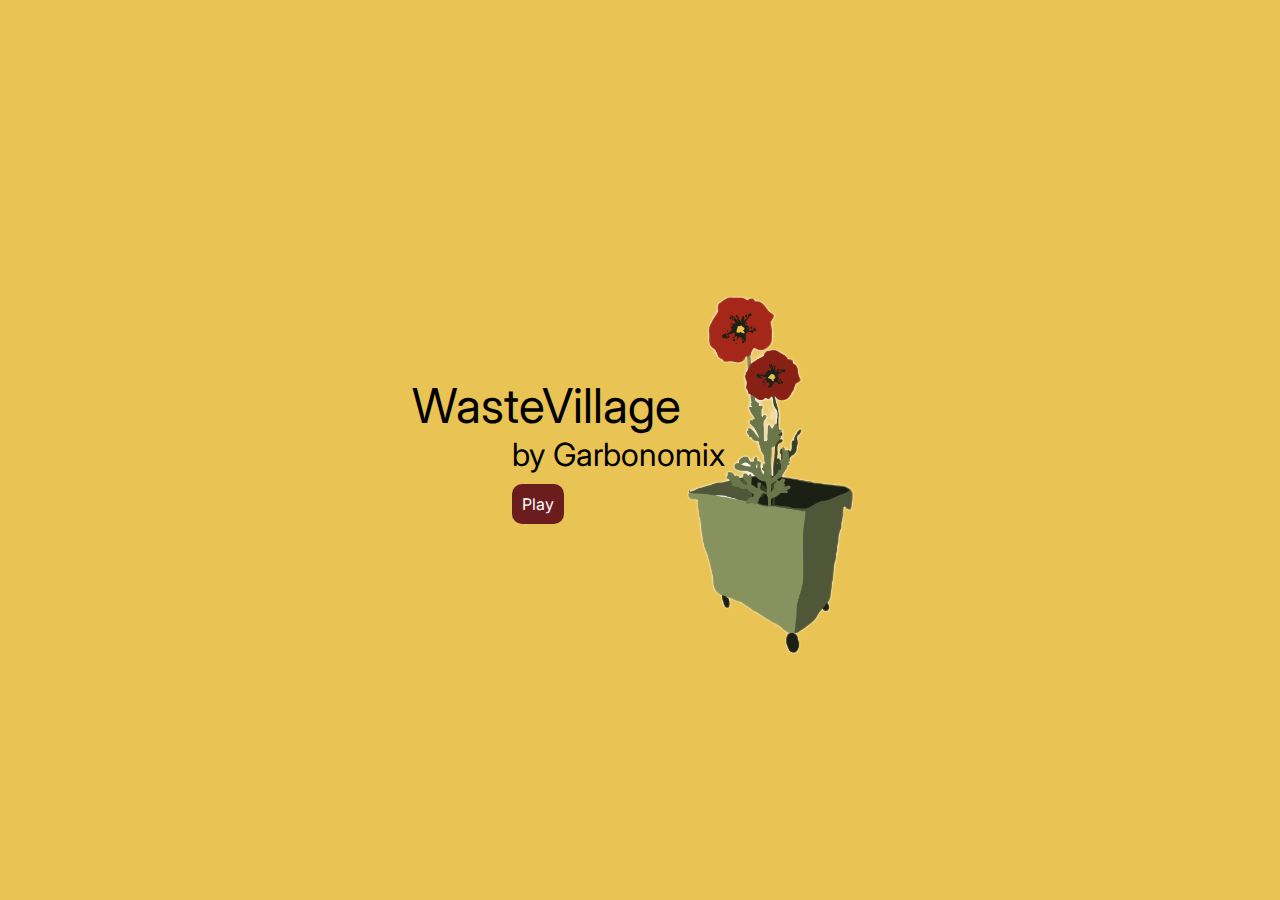
<file: index.html>
<!DOCTYPE html>
<html lang="en">
<head>
    <meta charset="UTF-8">
    <meta name="viewport" content="width=device-width, initial-scale=1.0">
    <title>WasteVillage | by Garbonomix</title>
    <link rel="icon" href="images/garbonomix-icon.png">
    <link rel="stylesheet" href="styles/root.css">
    <link rel="stylesheet" href="styles/style.css">
</head>
<body>
    <main>
        <div id="header">
            <div id="game-name">
                <p id="waste">WasteVillage</p>
                <p id="garb">by Garbonomix</p>
                <a href="avatar.html"><button>Play</button></a>
            </div>
            <img src="images/soptunna-trans.png">
        </div>
    </main>
</body>
</html>
</file>
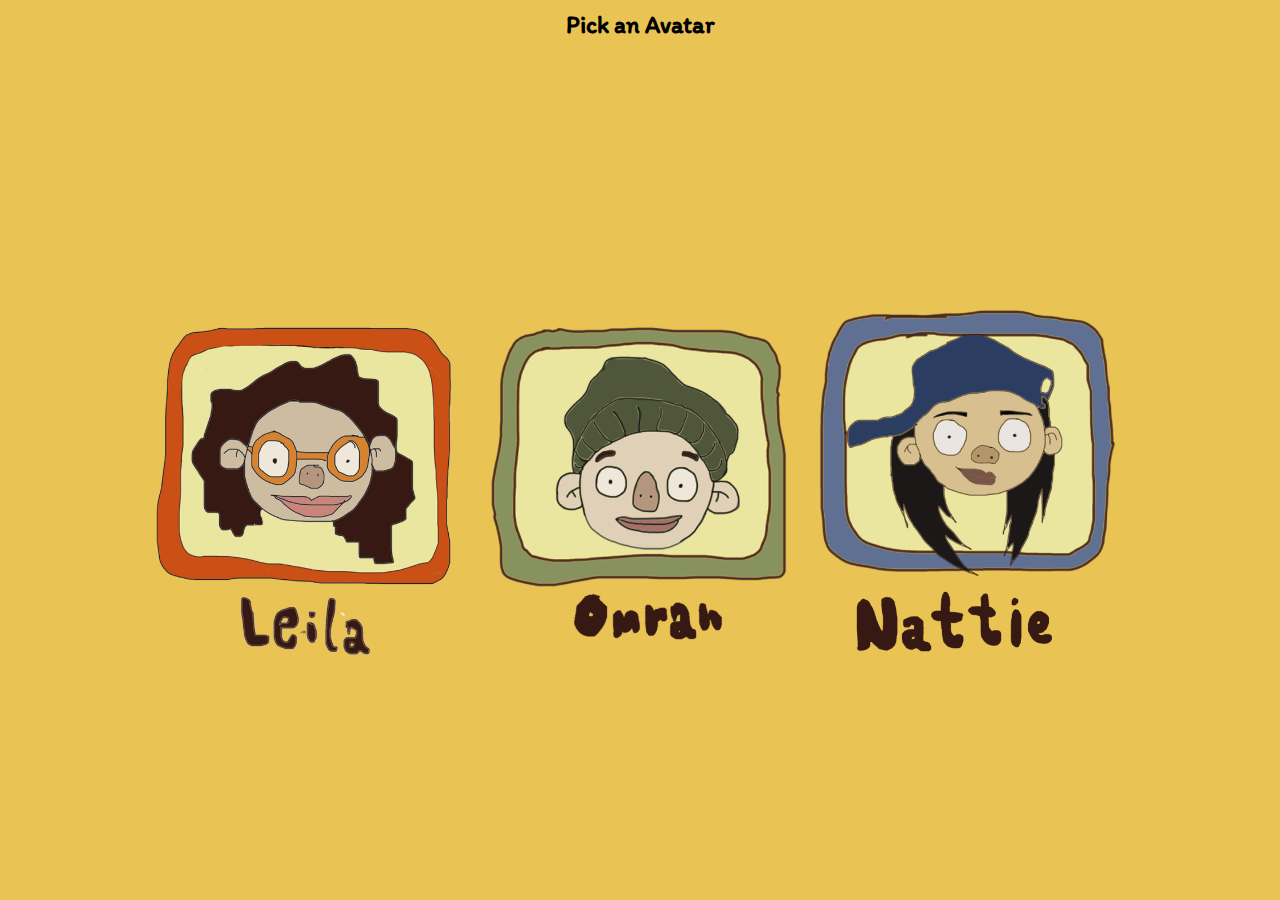
<file: avatar.html>
<!DOCTYPE html>
<html lang="en">
<head>
    <meta charset="UTF-8">
    <meta name="viewport" content="width=device-width, initial-scale=1.0">
    <title>Avatar and Village name | WasteVillage</title>
    <link rel="stylesheet" href="styles/root.css">
    <link rel="stylesheet" href="styles/avatar.css">
    <link rel="icon" href="images/garbonomix-icon.png">
</head>
<body>
    <div class="overlay">
        <h2 id="o-head">Pick an Avatar</h2>
        <div id="o-avatars">
            <div id="leila">
                <img src="images/leila.png">
            </div>
            <div id="omrah">
                <img src="images/omrah.png">
            </div>
            <div id="nattie">
                <img src="images/nattie.png">
            </div>
        </div>
    </div>
    <a id="back" href="index.html">Back</a>
    <main>
        <div id="avatar">
            <img src="images/leila.png">
            <!-- <a id="char-select" href="#">Pick a new avatar</a> -->
        </div>
        <div id="name-of-village">
            <p>Name your village:</p>
            <input type="text">
            <div id="done">
                <button>✓</button>
            </div>
        </div>
    </main>
    <script src="scripts/script.js"></script>
</body>
</html>
</file>
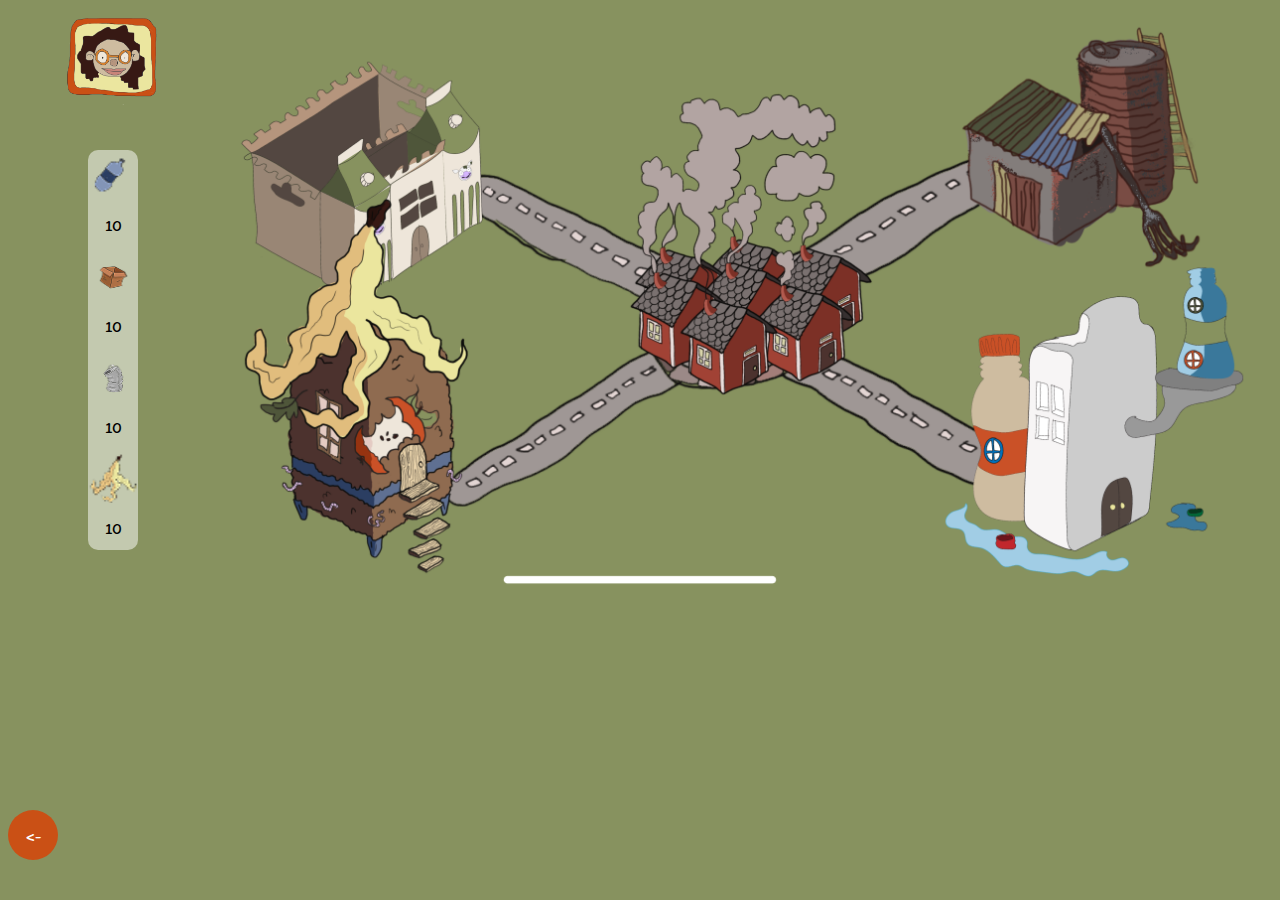
<file: village-new.html>
<!DOCTYPE html>
<html lang="en">
<head>
    <meta charset="UTF-8">
    <meta name="viewport" content="width=device-width, initial-scale=1.0">
    <title>Village Center | WasteVillage</title>
    <link rel="stylesheet" href="styles/root.css">
    <link rel="stylesheet" href="styles/village-new.css">
    <link rel="icon" href="images/garbonomix-icon.png">
</head>
<body>
    <main>
        <div class="speech-bubble" id="speech-bubble1">
            <p>Welcome to <span></span> Village! Before you can start to build your trash islands, you need to collect trash from the city centre. Click on the city centre, and start your
                garbo-journey!</p>
        </div>
        <div class="speech-bubble" id="speech-bubble2">
            <p>Oh no!!? So much garbage! They’re practically drowning, let’s help them.
            </p>
        </div>
        <div class="speech-bubble" id="speech-bubble3">
            <p>First. Press the exclamation marks to
                organize the garbage. You’ve got this
                Garbo-champ!
                </p>
        </div>
        <div class="speech-bubble" id="speech-bubble4">
            <p>Way to go Garbochamp! You collected the garbage!</p>
        </div>
        <div class="speech-bubble" id="cooldown-msg">
            <p>Slow down Garbochamp! You can't collect any more trash at the moment.</p>
        </div>
        <div id="back-button"><-</div>
        <div id="centre"></div>
        <div id="collect-trash"></div>
        <aside>
            <img id="profile-pic" src="images/leila-without-text.png">
            <div id="resources">
                <img src="images/bottle.png">
                <p id="plastic"></p>
                <img src="images/box.png">
                <p id="metal"></p>
                <img src="images/can.png">
                <p id="compost"></p>
                <img src="images/banana.png">
                <p id="cardboard"></p>
            </div>
        </aside>
        <div id="map">
            <img src="images/village-map.png">
        </div>
    </main>
    <script src="scripts/script.js"></script>
    <script src="scripts/village-new.js"></script>
</body>
</html>
</file>
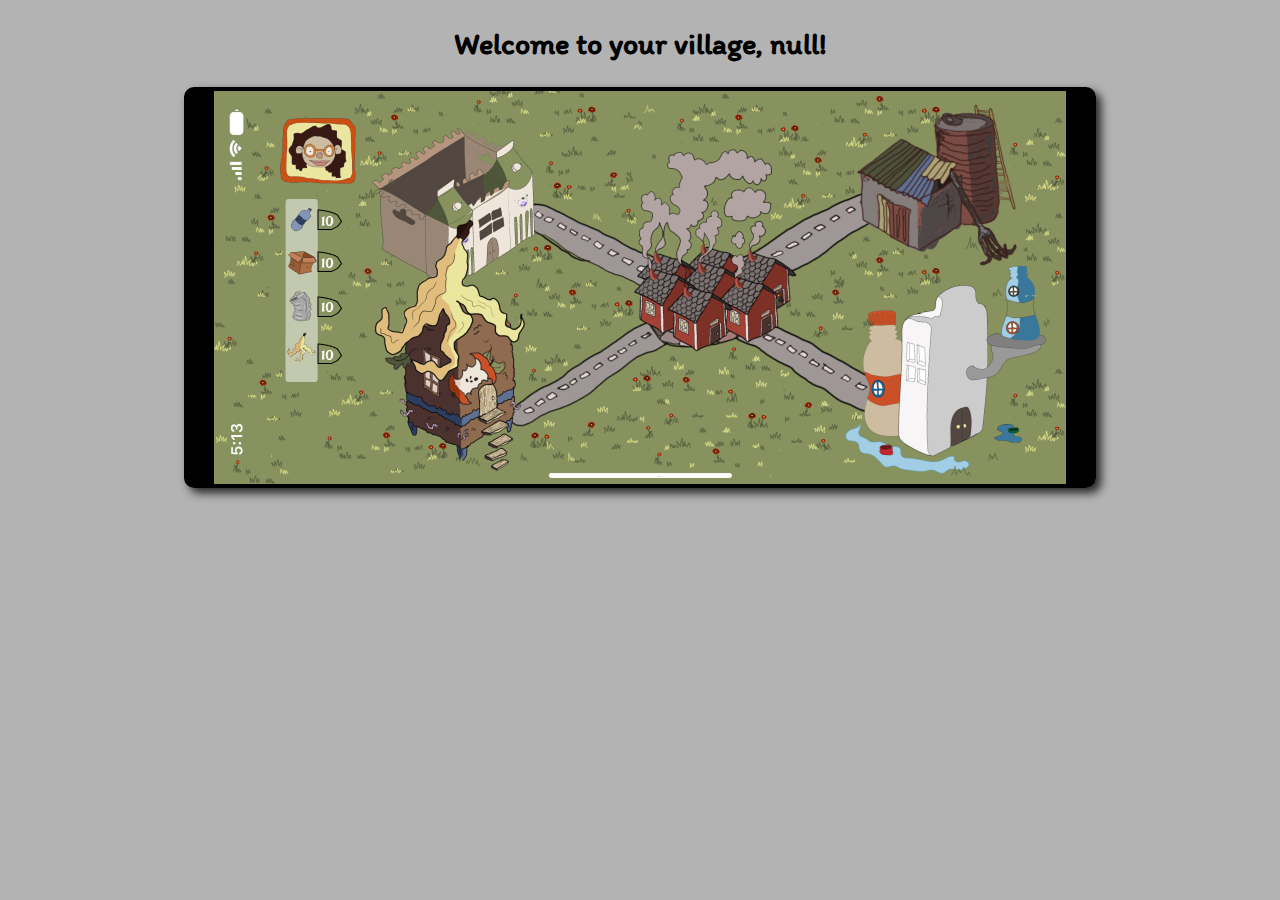
<file: village.html>
<!DOCTYPE html>
<html lang="en">
<head>
    <meta charset="UTF-8">
    <meta name="viewport" content="width=device-width, initial-scale=1.0">
    <title>Village Center | WasteVillage</title>
    <link rel="stylesheet" href="styles/root.css">
    <link rel="stylesheet" href="styles/village.css">
    <link rel="icon" href="images/garbonomix-icon.png">
</head>
<body>
    <h2>Welcome to your village, </h2>
    <div id="game">
        <img src="images/village-home-1.png">
    </div>
    <script src="scripts/script.js"></script>
    <script src="scripts/village.js"></script>
</body>
</html>
</file>
<file: styles/root.css>
@font-face {
    font-family: main;
    src: url(../fonts/Inter-VariableFont_opsz\,wght.ttf);
}

@font-face {
    font-family: itim;
    src: url(../fonts/Itim-Regular.ttf);
}

* {
    box-sizing: border-box;
}

body {
    font-family: itim;
}

:root {
    --main-color: #E9C353;
    --loading-bar: #6B1D1D;
    --button: #CA5015;
    --village: #87925F;
}
</file>
<file: styles/style.css>
body {
    background-color: var(--main-color);
    margin: 0;
}

button {
    all: unset;
    text-align: center;
    display: inline-block;
    padding: 10px;
    margin-top: 10px;
    width: auto;
    background-color: var(--loading-bar);
    border-color: var(--loading-bar);
    border-radius: 10px;
    color: white;
}

button:active {
    transform: scale(0.90);
}

button:hover {
    background-color: var(--button);
    cursor: pointer;
}

#game-name {
    justify-self: right;
    font-family: main;
}

#garb {
    font-size: 32px;
}

p {
    margin: 0;
}

#header {
    display: grid;
    grid-template-columns: 2fr 1fr;
    justify-self: center;
    align-items: center;
}

#header img {
    height: 400px;
    position: relative;
    right: 190px;
    top: 30px;
}

main {
    max-width: 1000px;
    height: 100vh;
    display: grid;
    grid-template-columns: 1fr;
    align-items: center;
    margin: auto;
}

#waste {
    font-size: 48px;
    position: relative;
    right: 100px;
}
</file>
<file: styles/avatar.css>
body {
    background-color: var(--main-color);
}

#avatar {
    text-align: center;
    border-bottom: 2px solid var(--main-color);
}

#avatar:hover {
    border-bottom: 2px solid black;
}

#avatar img {
    height: 500px;
}

#avatar img:hover {
    cursor: pointer;
}

#avatar a {
    text-decoration: none;
    color: black;
    font-size: 20px;
    padding: 10px;
    border-radius: 10px;
}

#avatar a:active {
    background-color: black;
    color: var(--main-color);
}

#avatar a:hover {
    text-decoration: underline;
}

#back {
    font-size: 12px;
}

#done a {
    text-decoration: none;
}

#done button {
    all: unset;
    text-align: center;
    position: relative;
    top: 30px;
    border-radius: 50%;
    height: 50px;
    width: 50px;
    background-color: var(--button);
    border-color: #a4893a;
    font-size: 20px;
    color: white;
}

#done button:active {
    transform: scale(0.90);
}

#done button:hover {
    cursor: pointer;
    background-color: var(--loading-bar);
}

#done button:focus {
    outline: 3px solid blue;
}

main {
    max-width: 1000px;
    margin: auto;
    display: grid;
    grid-template-columns: 1fr 3fr;
    align-items: center;
}

#name-of-village {
    display: flex;
    align-items: center;
    flex-direction: column;
}

#name-of-village input {
    width: 600px;
    height: 50px;
    border-radius: 12px;
    border: 2px solid #a4893a;
    border-width: 2px;
    box-shadow: none;
    font-size: 20px;
    text-align: center;
    font-family: inherit;
}

.overlay {
    position: fixed;
    top: 0;
    left: 0;
    width: 100%;
    height: 100%;
    background-color: var(--main-color);
    z-index: 1;
    display: block;
}

#o-avatars {
    max-width: 1000px;
    margin: auto;
    height: 100vh;
    display: grid;
    grid-template-columns: repeat(3, 1fr);
    align-items: center;
}

#o-avatars div img {
    width: 100%;
}

#o-avatars div img:hover {
    cursor: pointer;
}

#o-avatars div:hover {
    border-bottom: 2px solid black;
    margin-bottom: 10px;
}

#o-head {
    margin: 0;
    text-align: center;
    margin-top: 10px;
}

p {
    font-size: 38px;
}
</file>
<file: styles/village-new.css>
aside {
    display: grid;
    grid-template-rows: 100px 1fr;
    align-items: center;
}

aside img {
    width: 100px;
    justify-self: center;
}

#back-button {
    height: 50px;
    width: 50px;
    border-radius: 50%;
    background-color: var(--button);
    position: absolute;
    display: flex;
    justify-content: center;
    align-items: center;
    color: white;
    top: 90%;
}

body {
    background-color: var(--village);
}

#centre {
    position: absolute;
    height: 200px;
    width: 200px;
    left: 50%;
    top: 40%;
}

#collect-trash {
    height: 200px;
    width: 200px;
    position: absolute;
    left: 45%;
    top: 45%;
    display: none;
}

main {
    display: grid;
    grid-template-columns: 1fr 5fr;
}

#map {
    display: grid;
    grid-template-columns: 1fr;
}

#map img {
    height: 100%;
    width: 100%;
    object-fit: cover;
}

#resources {
    background-color: rgba(255, 255, 255, 0.5);
    height: 400px;
    width: 50px;
    border-radius: 10px;
    justify-self: center;
    display: grid;
    grid-template-rows: 50px 1fr 50px 1fr 50px 1fr 50px 1fr;
    align-items: center;
    text-align: center;
}

#resources img {
    max-height: 100%;
    max-width: 100%;
    object-fit: contain;
    justify-self: center;
}

#recources p {
    border-bottom: 1px solid black;
}

.speech-bubble {
    position: absolute;
    width: 500px;
    height: 125px;
    background-color: rgba(255, 255, 255, 0.8);
    border-radius: 10px;
    padding: 10px;
    left: 150px;
    top: 100px;
    display: none;
}
</file>
<file: styles/village.css>
body {
    background-color: #b3b3b3;
}

#game {
    display: flex;
    max-width: 852px;
    border: 4px solid black;
    border-radius: 10px;
    border-right-width: 30px;
    border-left-width: 30px;
    margin: auto;
    box-sizing: content-box;
    box-shadow: 5px 5px 10px rgba(0, 0, 0, 0.8);
}

h2 {
    font-size: 30px;
    text-align: center;
}
</file>
